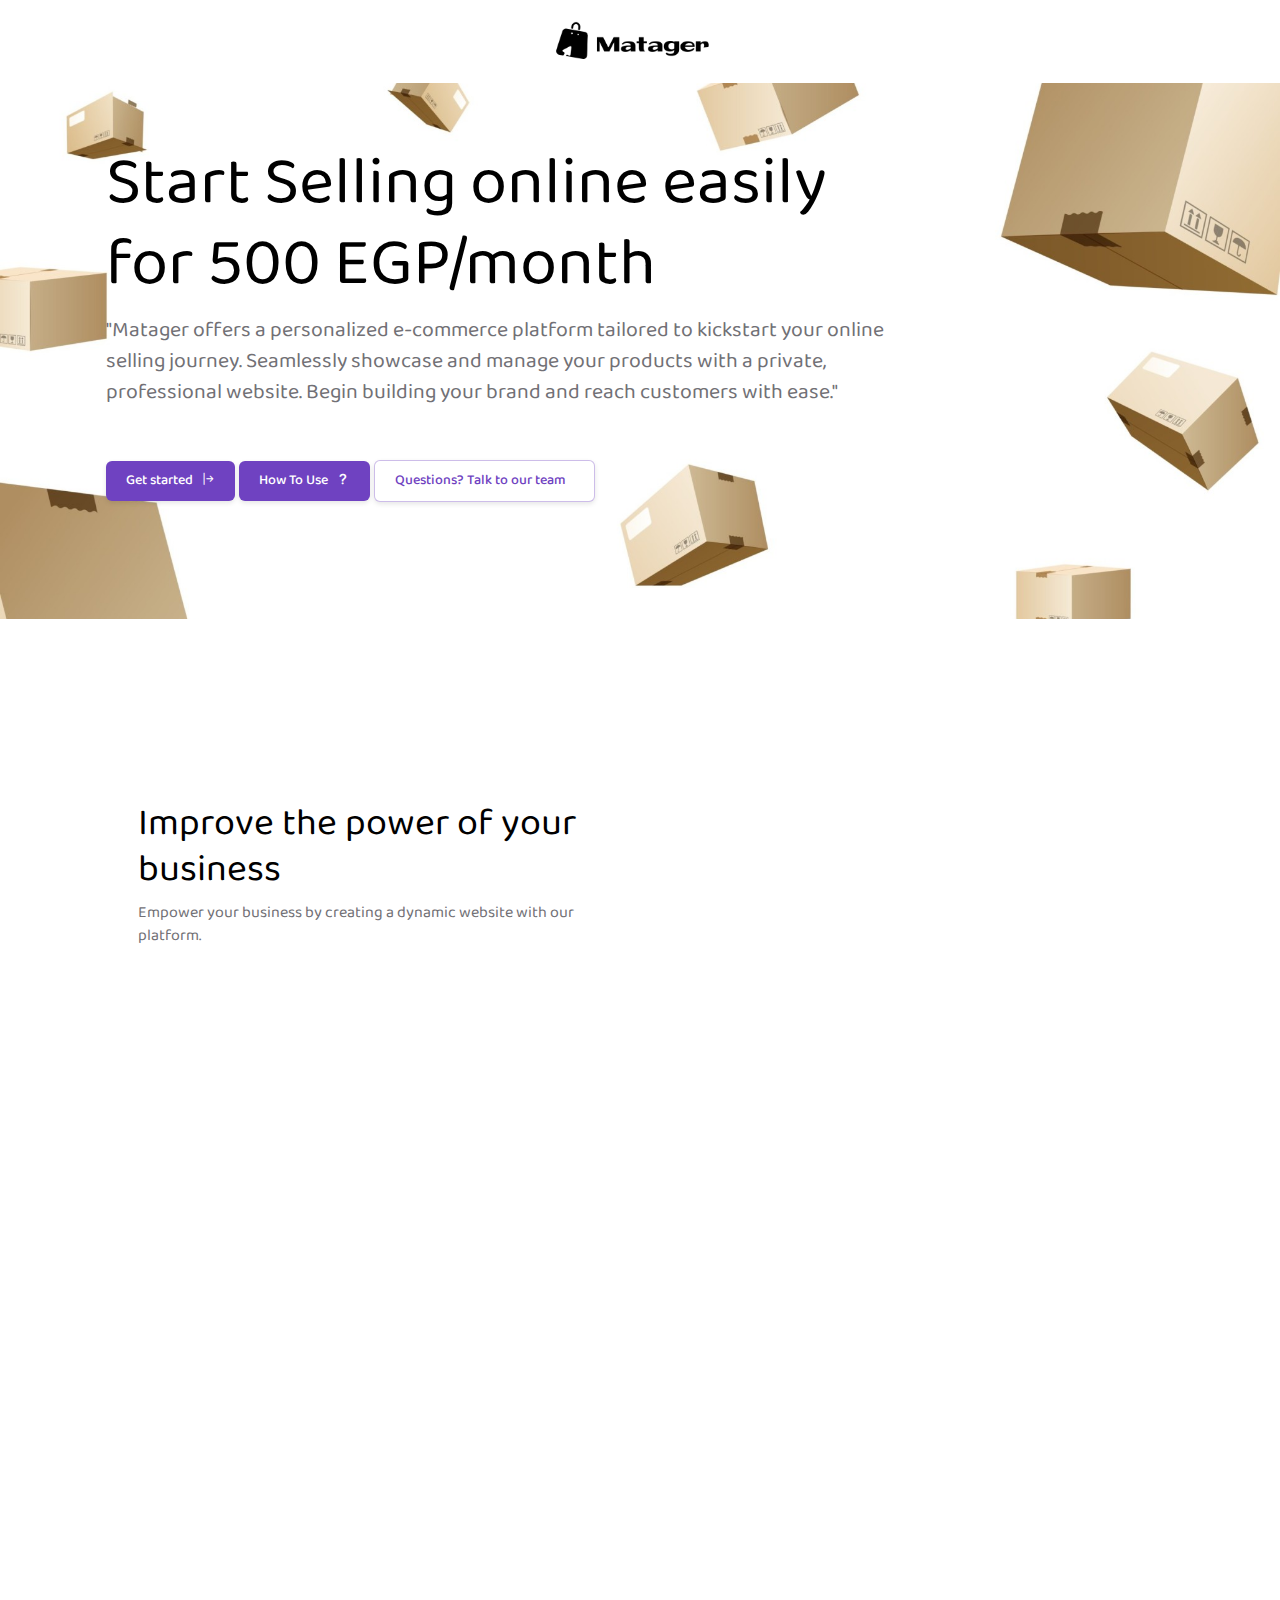
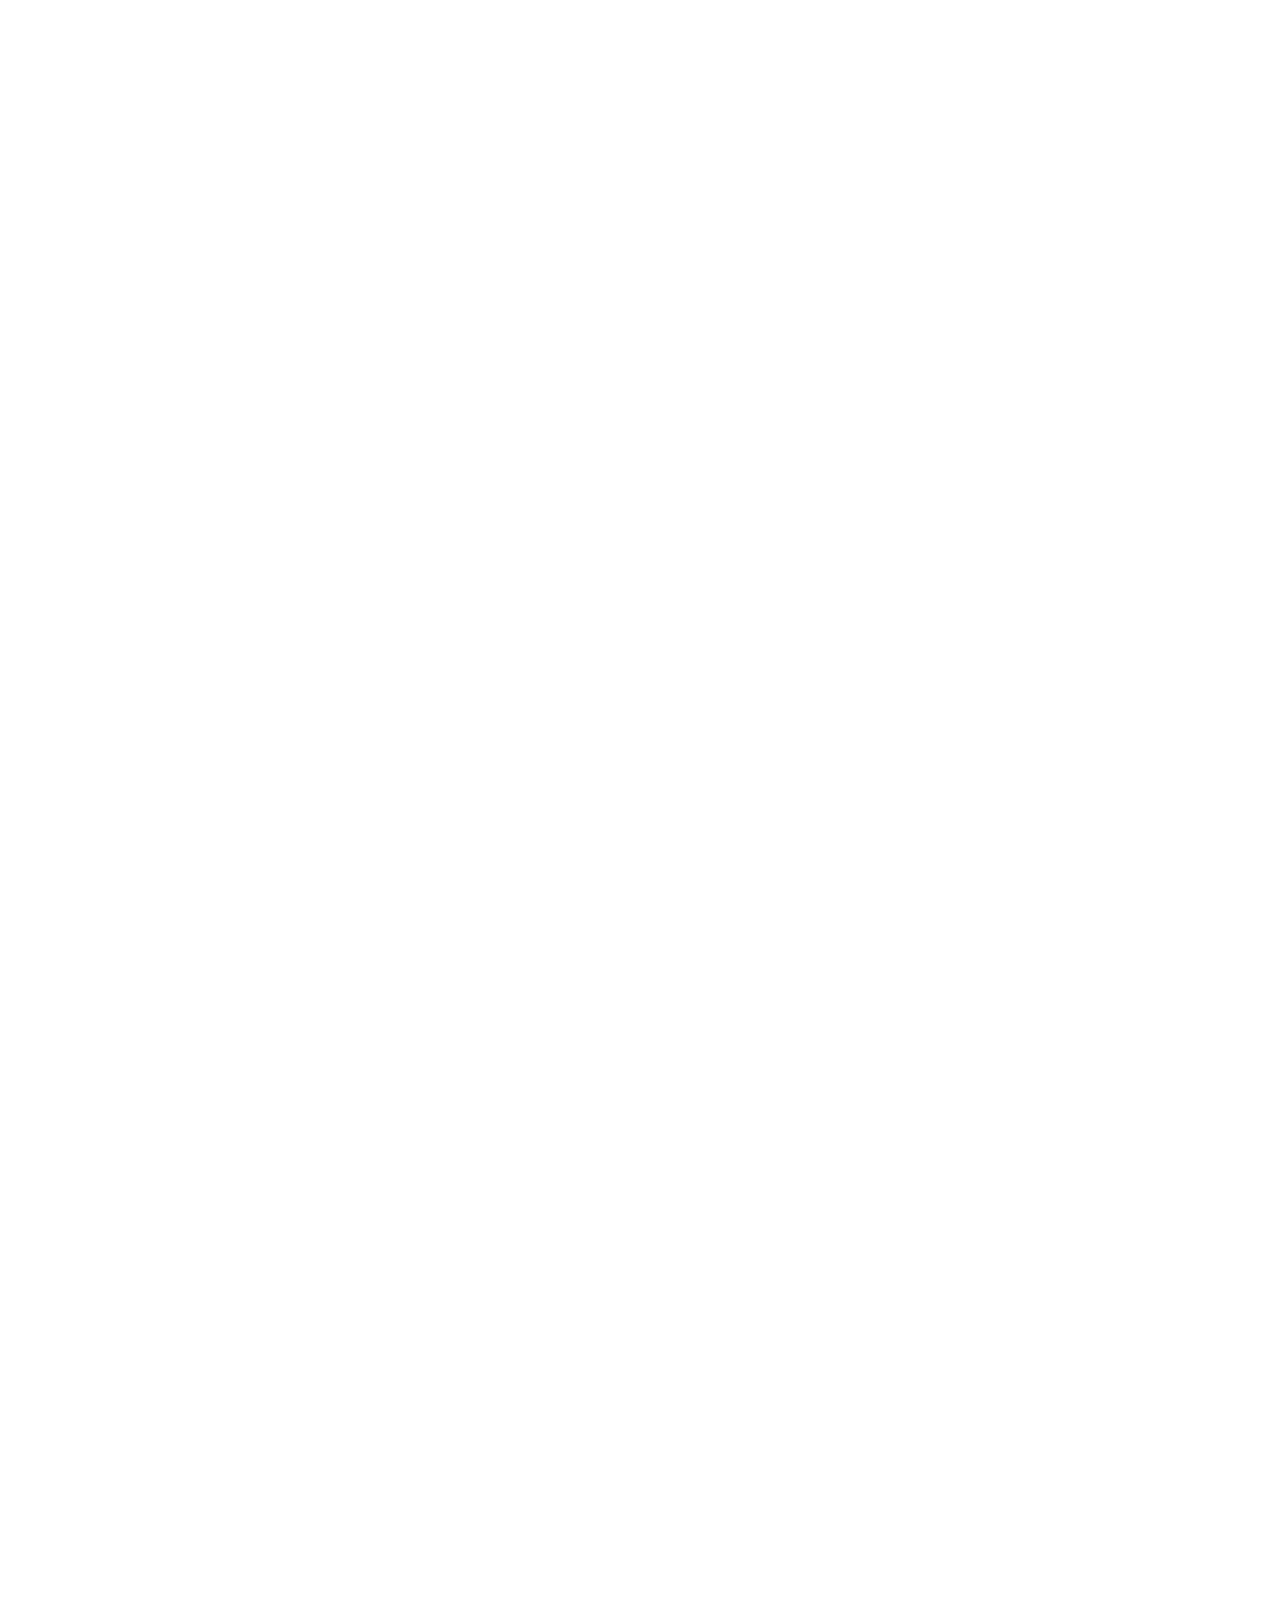
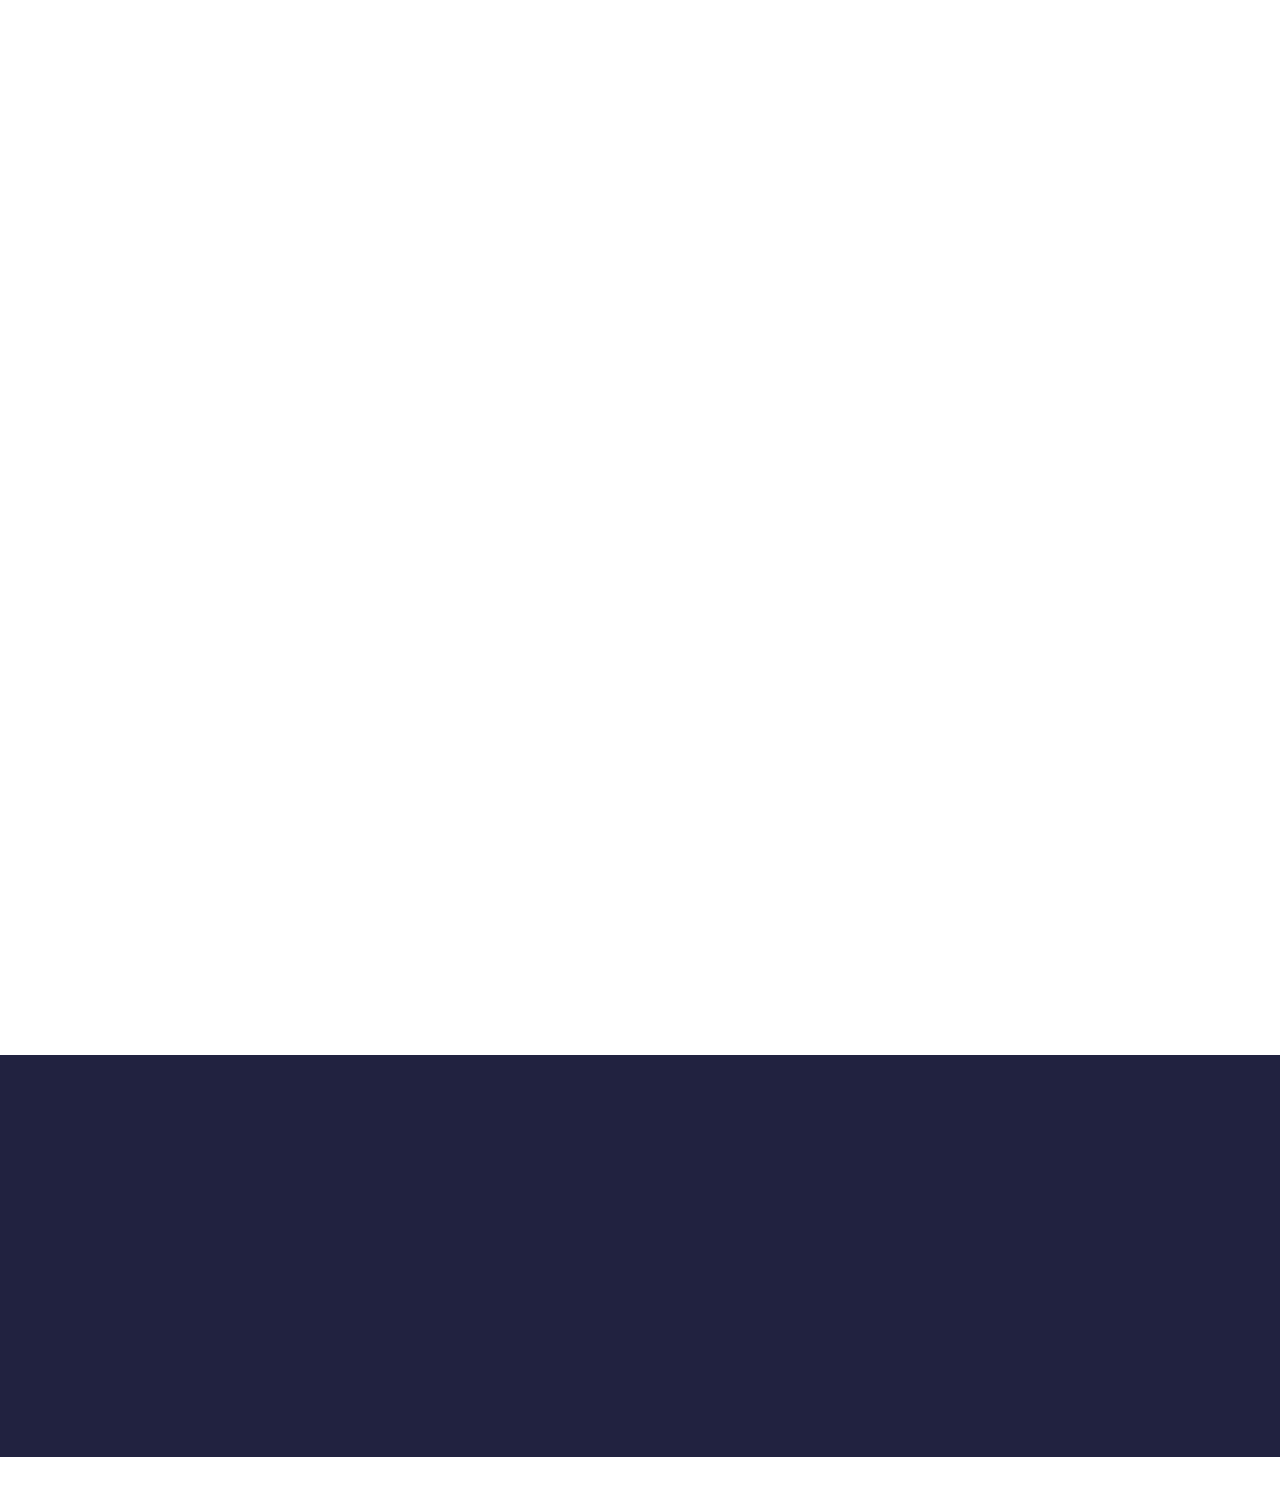
<file: index.html>
<!DOCTYPE html>
<html lang="en-US" dir="ltr">

<head>
  <meta charset="utf-8">
  <meta http-equiv="X-UA-Compatible" content="IE=edge">
  <meta name="viewport" content="width=device-width, initial-scale=1">


  <!-- ===============================================-->
  <!--    Document Title-->
  <!-- ===============================================-->
  <title>Home</title>


  <link rel="icon" href="./assets/img/favicons/favicon.png" type="image/x-icon">
  <link rel="icon" href="./assets/img/favicons/favico.ico" type="image/x-icon">
  <link rel="apple-touch-icon" href="./assets/img/favicons/favico.ico">



  <!-- ===============================================-->
  <!--    Stylesheets-->
  <!-- ===============================================-->

  <link
    href="https://fonts.googleapis.com/css2?family=Baloo+Bhaijaan+2:wght@400;500;600;700&amp;family=Poppins:ital,wght@0,400;0,500;0,600;0,700;1,300&amp;display=swap"
    rel="stylesheet">
  <link rel="stylesheet" href="https://cdn.jsdelivr.net/npm/bootstrap-icons@1.13.1/font/bootstrap-icons.min.css">
  <link href="assets/css/theme.css" rel="stylesheet" />
  <script src="assets/js/main.js"></script>
</head>


<body>

  <!-- ===============================================-->
  <!--    Main Content-->
  <!-- ===============================================-->
  <main class="main" id="top">
    <nav class="navbar navbar-expand-lg navbar-light center  py-3">
      <div><a class="navbar-brand" href="index.html">
          <!-- <img src="assets/img/icons/Logo.svg" height="35"alt="logo" /> -->
          <img src="assets/img/icons/logo.svg" height="50" alt="logo" />
          <!-- <h4>matager</h4> -->
        </a>
        <button style="display: none;" class="navbar-toggler" type="button" data-bs-toggle="collapse"
          data-bs-target="#navbarSupportedContent" aria-controls="navbarSupportedContent" aria-expanded="false"
          aria-label="Toggle navigation"><span class="navbar-toggler-icon"></span></button>
        <div class="collapse navbar-collapse border-top border-lg-0 mt-4 mt-lg-0" id="navbarSupportedContent">
          <!-- <ul style="display: none;" class="navbar-nav ms-auto pt-2 pt-lg-0 font-base align-items-center">
            <li class="nav-item"><a class="nav-link px-3" href="#product">Product</a></li>
            <li class="nav-item"><a class="nav-link px-3" href="#customers">Customers</a></li>
            <li class="nav-item"><a class="nav-link px-3" href="#pricing">Pricing</a></li>
            <li class="nav-item"><a class="nav-link pl-3 me-3" href="#docs">Docs </a></li>
          </ul> -->
          <!-- <button class="btn btn-primary">Get Started</button> -->
        </div>
      </div>
    </nav>
    <div class=""
      style="background-image:url(assets/img/illustration/2.jpg);background-size: cover; background-position: center; background-repeat: no-repeat;"
      id="home">

      <div class="container">
        <div class="row align-items-center h-100 justify-content-center justify-content-lg-start ">
          <div class="col-md-9 col-xxl-5 text-md-start text-center py-6">
            <h1 class="fs-4 fs-md-5 fs-xxl-4 text-animate" data-zanim-xs='{"delay":0.1}' data-zanim-trigger="scroll">
              Start Selling
              online easily for 500 EGP/month</h1>
            <p class="fs-1 text-animate" data-zanim-xs='{"delay":0.1}' data-zanim-trigger="scroll">"Matager offers a
              personalized
              e-commerce platform tailored to kickstart your online selling journey. Seamlessly
              showcase and manage your products with a private, professional website. Begin building your brand and
              reach customers
              with ease."</p>
            <div
              class="d-flex flex-column flex-sm-row justify-content-center align-items-center justify-content-md-start mt-5 pb-50"
              data-zanim-xs="{&quot;delay&quot;:0.1}" data-zanim-trigger="scroll">
              <div class="getstarted-btn" data-href="./pricing.html" role="button">Get started<i
                  class="bi bi-arrow-bar-right"></i></div>
              <div class="getstarted-btn me-1 m-1" data-href="./docs.html" role="button">How To
                Use<i class="bi bi-question-lg"></i></div><a class="btn-talk-to-team" href="./ourteam.html"
                role="button">Questions? Talk to
                our team<i class="fas fa-arrow-right ms-2"></i></a>
            </div>
          </div>
        </div>
      </div>
    </div>


    <!-- ============================================-->
    <!-- <section> begin ============================-->
    <section id="product">

      <div class="container">
        <div class="row mb-4">
          <div class="col-md-6 h-100 text-center text-md-start p-0 p-md-5 pb-3">
            <h2 class="mt-3">Improve the power of your business</h2>
            <p class="mb-0">Empower your business by creating a dynamic website with our platform.</p>
          </div>
          <div class="col-md-6 animate-on-scroll">
            <div class="w-100 h-100 p-5 services-card-shadow rounded-4"><img src="assets/img/icons/1.png"
                alt="Dashboard" style="width:95px;" />
              <h3 class="mt-3 lh-base">Be visible on intertnet</h3>
              <p class="mb-0">Enhance your online presence in a world where digital visibility is key. Let us help you
                establish your
                brand effortlessly, so you can focus on what matters most!</p>

            </div>
          </div>
        </div>
        <div class="row mb-4">
          <div class="col-md-6 animate-on-scroll">
            <div class="w-100 h-100 p-5 services-card-shadow rounded-4"><img src="assets/img/icons/2.png" alt="Comment"
                style="width:95px;" />
              <h3 class="mt-3 lh-base">Manage with Ease</h3>
              <p class="mb-0">Matager provides you with an intuitive admin dashboard, allowing you to easily add, edit,
                or delete
                products on your website. Effortlessly manage orders and other aspects of your online business from one
                centralized
                platform.</p>

            </div>
          </div>
          <div class="col-md-6 animate-on-scroll">
            <div class="w-100 h-100 p-5 services-card-shadow rounded-4"><img src="assets/img/icons/3.png" alt="Tailored"
                style="width:95px;" />
              <h3 class="mt-3 lh-base">More Income</h3>
              <p class="mb-0">Opening an online store is like adding a new branch to your business. It creates an
                additional revenue stream, reaching
                more customers and increasing your sales potential.</p>
            </div>
          </div>
        </div>
      </div>
      <!-- end of .container-->
    </section>

    <section id="pricing">

      <div class="container animate-on-scroll">
        <div class="row flex-center">
          <div class="col-md-6 text-center text-md-start">
            <h4 class="fw-normal fs-3" data-zanim-xs='{"delay":0.3}' data-zanim-trigger="scroll">Your store is always
              <br />our top priority
            </h4>
            <p class="fs-0 pe-xl-8" data-zanim-xs='{"delay":0.5}' data-zanim-trigger="scroll">We’re committed to keeping
              your store at the forefront. With continuous updates and robust support, we ensure your
              website remains cutting-edge and your business thrives with confidence.</p>

            <div class="getstarted-btn" data-href="./pricing.html" role="button">Get started<i
                class="bi bi-arrow-bar-right"></i>
            </div>
            <div class="btn-talk-to-team me-1 m-1" data-href="" role="button">Explore more !<i
                class="fas fa-arrow-right ms-2"></i>
            </div>
          </div>
          <div class="col-md-6 mb-4"><img class="w-100" src="assets/img/illustration/4.png" alt="..." /></div>
        </div>
      </div>

    </section>

    <section id="managing">

      <div class="container animate-on-scroll">
        <div class="row flex-center">
          <div class="col-md-6 text-center text-md-start">
            <h4 class="fw-normal fs-3" data-zanim-xs='{"delay":0.1}' data-zanim-trigger="scroll">Manage Your website
              <br />easily
            </h4>
            <p class="fs-0 pe-xl-8" data-zanim-xs='{"delay":0.1}' data-zanim-trigger="scroll">you can Use your pc or
              mobile device to handle orders and upload product
              images directly from your camera. Simple and seamless management anytime, anywhere.</p>

            <div class="getstarted-btn" data-href="./pricing.html" role="button">Get started<i
                class="bi bi-arrow-bar-right"></i>
            </div>
            <div class="btn-talk-to-team me-1 m-1" data-href="" role="button">Explore more !<i
                class="fas fa-arrow-right ms-2"></i></div>

          </div>
          <div class="col-md-6 mb-4"><img class="w-100" src="assets/img/illustration/77.png" alt="..." /></div>
        </div>
      </div>
      <!-- end of .container-->

    </section>

    <section>

      <div class="container animate-on-scroll">
        <div class="row align-items-center">
          <div class="col-md-6 mb-4"><img class="w-100" src="assets/img/illustration/5.png" alt="..." /></div>
          <div class="col-md-6 text-center text-md-start">
            <h4 class="fs-3 fw-normal" data-zanim-xs='{"delay":0.1}' data-zanim-trigger="scroll">Choose Your Plan,
              <br />Find One That Fits You
            </h4>
            <p class="fs-0 pe-xl-7" data-zanim-xs='{"delay":0.1}' data-zanim-trigger="scroll">Opportunity is waiting for
              you. Explore and choose the plan that best suits your needs. Whether you're just starting out
              or scaling up. Each plan is designed with flexibility and
              growth in mind, ensuring you get the best value as your business evolves</p>



            <div class="getstarted-btn" data-href="./pricing.html" role="button">Get started<i
                class="bi bi-arrow-bar-right"></i>
            </div>

          </div>
        </div>
      </div>
      </div>
      <!-- end of .container-->

    </section>

    <section id="cta">

      <div class="container animate-on-scroll">
        <div class="row align-items-center">
          <div class="col-lg-6">
            <h2 class="fw-normal text-black">Ready to get started?</h2>
            <p>submit your email and we will contact you soon.</p>
          </div>
          <div class="col-lg-6 h-100">
            <div class="input-group">
              <input class="form-control" type="text" placeholder="Email Address" />
              <button class="btn btn-primary rounded-start-0 px-3" type="submit">Get Started</button>
            </div>
          </div>
        </div>
      </div>
      <!-- end of .container-->

    </section>

    <section class="py-0 bg-1000">
      <div class="container animate-on-scroll">
        <div class="row py-7">
          <div class="col-12 col-sm-12 col-lg-6 mb-4 order-0 order-sm-0"><a class="text-decoration-none" href="#"><img
                src="assets/img/icons/logo-white.svg" height="51" alt="" /></a>
            <p class="text-light mt-4 mb-0">+20 101 077 3487</p>
            <p class="text-light mt-2">matagerorg@gmail.com</p>
            <h5 class="lh-lg fw-bold text-light font-sans-serif mt-2"> Follow Us </h5>
            <div class="d-flex"><a href="#!"><img class="me-xl-3 me-1" src="assets/img/gallery/linkedin-line1.svg"
                  alt="in" width:'20px'="width:'20px'" height:'20px'="height:'20px'" /></a><a
                href="https://www.facebook.com/people/Matager/61564248736614/"><img class="me-xl-3 me-1"
                  src="assets/img/gallery/facebook-line1.svg" alt="fb" width:'20px'="width:'20px'"
                  height:'20px'="height:'20px'" /></a><a href="#!"><img class="me-xl-3 me-1"
                  src="assets/img/gallery/instagram-line1.svg" alt="instragram" width:'20px'="width:'20px'"
                  height:'20px'="height:'20px'" /></a>
            </div>
          </div>
          <div class="col-6 col-sm-4 col-lg-2 mb-3 order-2 order-sm-1">

            <ul class="list-unstyled text-light mb-md-4">
              <h5 class="lh-lg fw-bold text-light font-sans-serif"> Company </h5>
              <li class="lh-lg"><a class="text-500 footer-link text-light" href="./aboutus.html">About Us</a></li>
              <li class="lh-lg"><a class="text-500 footer-link text-light" href="#!">Events</a></li>
              <li class="lh-lg"><a class="text-500 footer-link text-light" href="#!">Gift cards</a></li>
              <li class="lh-lg"><a class="text-500 footer-link text-light" href="#!">jobs</a></li>
            </ul>
          </div>
          <div class="col-6 col-sm-4 col-lg-2 mb-3 order-3 order-sm-2">

            <ul class="list-unstyled text-light mb-md-4 mb-lg-0">
              <h5 class="lh-lg fw-bold text-light font-sans-serif"> Know More</h5>
              <li class="lh-lg"><a class="text-500 footer-link text-light" href="./docs.html">How To Use</a></li>
              <li class="lh-lg"><a class="text-500 footer-link text-light" href="./stores.html">Matager Stores</a></li>
              <li class="lh-lg"><a class="text-500 footer-link text-light" href="#!">Matager Tools</a></li>
              <li class="lh-lg"><a class="text-500 footer-link text-light" href="#!">Matager tempelates</a></li>

            </ul>
          </div>
          <div class="col-6 col-sm-4 col-lg-2 mb-3 order-3 order-sm-2">
            <h5 class="lh-lg fw-bold text-light font-sans-serif"> Support</h5>
            <ul class="list-unstyled text-light mb-md-4 mb-lg-0">
              <li class="lh-lg"><a class="text-500 footer-link text-light" href="./ourteam.html">Contact US</a></li>
              <li class="lh-lg"><a class="text-500 footer-link text-light" href="./Termsofservice.html">Terms of
                  service</a>
              </li>
              <li class="lh-lg"><a class="text-500 footer-link text-light" href="./ServiceConditions.html">Service
                  Conditions</a></li>
              <li class="lh-lg"><a class="text-500 footer-link text-light" href="./PrivacyPolicy.html">Privacy
                  Policy</a>
              </li>
            </ul>
          </div>
        </div>
      </div>





    </section>
  </main>
  <script>
    function gotopricing() {
      window.location.href = "./pricing.html";
    }
  </script>
</body>

</html>
</file>
